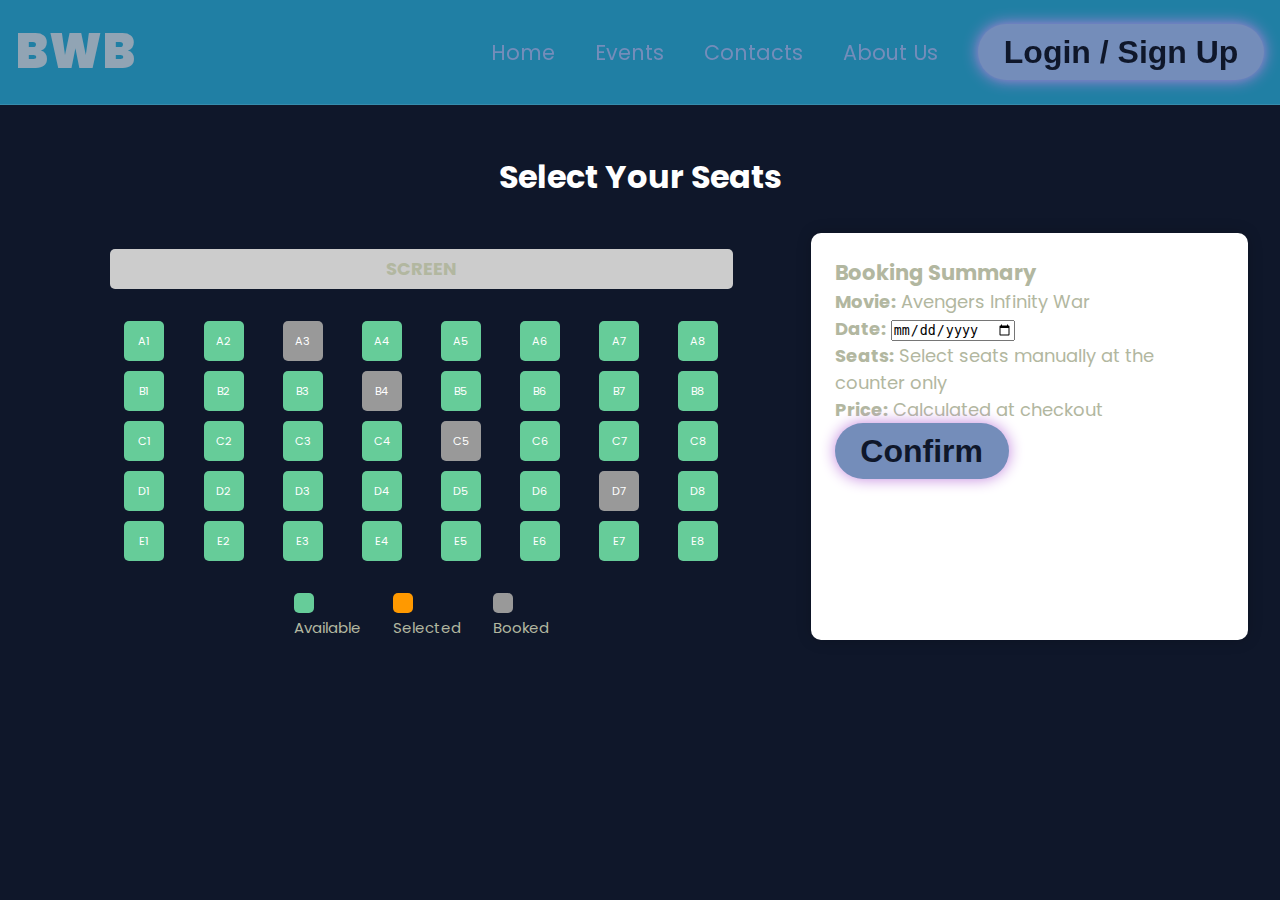
<file: avengers.html>
<!DOCTYPE html>
<html lang="en">
<head>
    <meta charset="UTF-8">
    <meta name="viewport" content="width=device-width, initial-scale=1.0">
    <title>Select Seats</title>
    <link href="https://fonts.googleapis.com/css2?family=Poppins:wght@400;700&display=swap" rel="stylesheet">
    <link rel="stylesheet" href="nav.css">
</head>
<body>
    <nav>
        <div class="logo">BWB</div>
        <ul class="nav-links">
            <li><a href = "index.html">Home</a></li>
            <li><a href = "events.html">Events</a></li>
            <li><a href = "https://www.instagram.com/shrenik_7_/">Contacts</a></li>
            
            <li><a href = "about.html">About Us</a></li>
        </ul>
        <div class="btns">
            <button class="btn" onclick="location.href='login.html'">Login / Sign Up</button>
        </div>
    </nav>

    <h2 class="section-heading">Select Your Seats</h2>

    <div class="booking-container">
        <div class="cinema-hall">
            <div class="screen">SCREEN</div>

            <div class="seat-grid">
                <div class="seat available">A1</div>
                <div class="seat available">A2</div>
                <div class="seat booked">A3</div>
                <div class="seat available">A4</div>
                <div class="seat available">A5</div>
                <div class="seat available">A6</div>
                <div class="seat available">A7</div>
                <div class="seat available">A8</div>

                <div class="seat available">B1</div>
                <div class="seat available">B2</div>
                <div class="seat available">B3</div>
                <div class="seat booked">B4</div>
                <div class="seat available">B5</div>
                <div class="seat available">B6</div>
                <div class="seat available">B7</div>
                <div class="seat available">B8</div>

                <div class="seat available">C1</div>
                <div class="seat available">C2</div>
                <div class="seat available">C3</div>
                <div class="seat available">C4</div>
                <div class="seat booked">C5</div>
                <div class="seat available">C6</div>
                <div class="seat available">C7</div>
                <div class="seat available">C8</div>

                <div class="seat available">D1</div>
                <div class="seat available">D2</div>
                <div class="seat available">D3</div>
                <div class="seat available">D4</div>
                <div class="seat available">D5</div>
                <div class="seat available">D6</div>
                <div class="seat booked">D7</div>
                <div class="seat available">D8</div>

                <div class="seat available">E1</div>
                <div class="seat available">E2</div>
                <div class="seat available">E3</div>
                <div class="seat available">E4</div>
                <div class="seat available">E5</div>
                <div class="seat available">E6</div>
                <div class="seat available">E7</div>
                <div class="seat available">E8</div>
            </div>

            <ul class="showcase">
                <li><div class="seat available small"></div><small>Available</small></li>
                <li><div class="seat selected small"></div><small>Selected</small></li>
                <li><div class="seat booked small"></div><small>Booked</small></li>
            </ul>
        </div>

        <div class="sidebar">
            <h3>Booking Summary</h3>
            <p><strong>Movie:</strong> Avengers Infinity War</p>
        
            <label for="date"><strong>Date:</strong></label>
            <input type="date" id="date" name="date" class="date-input">

            <p><strong>Seats:</strong> Select seats manually at the counter only</p>
            <p><strong>Price:</strong> Calculated at checkout</p>
            <button class="btn">Confirm</button>
        </div>
    </div>
</body>
</html>
</file>
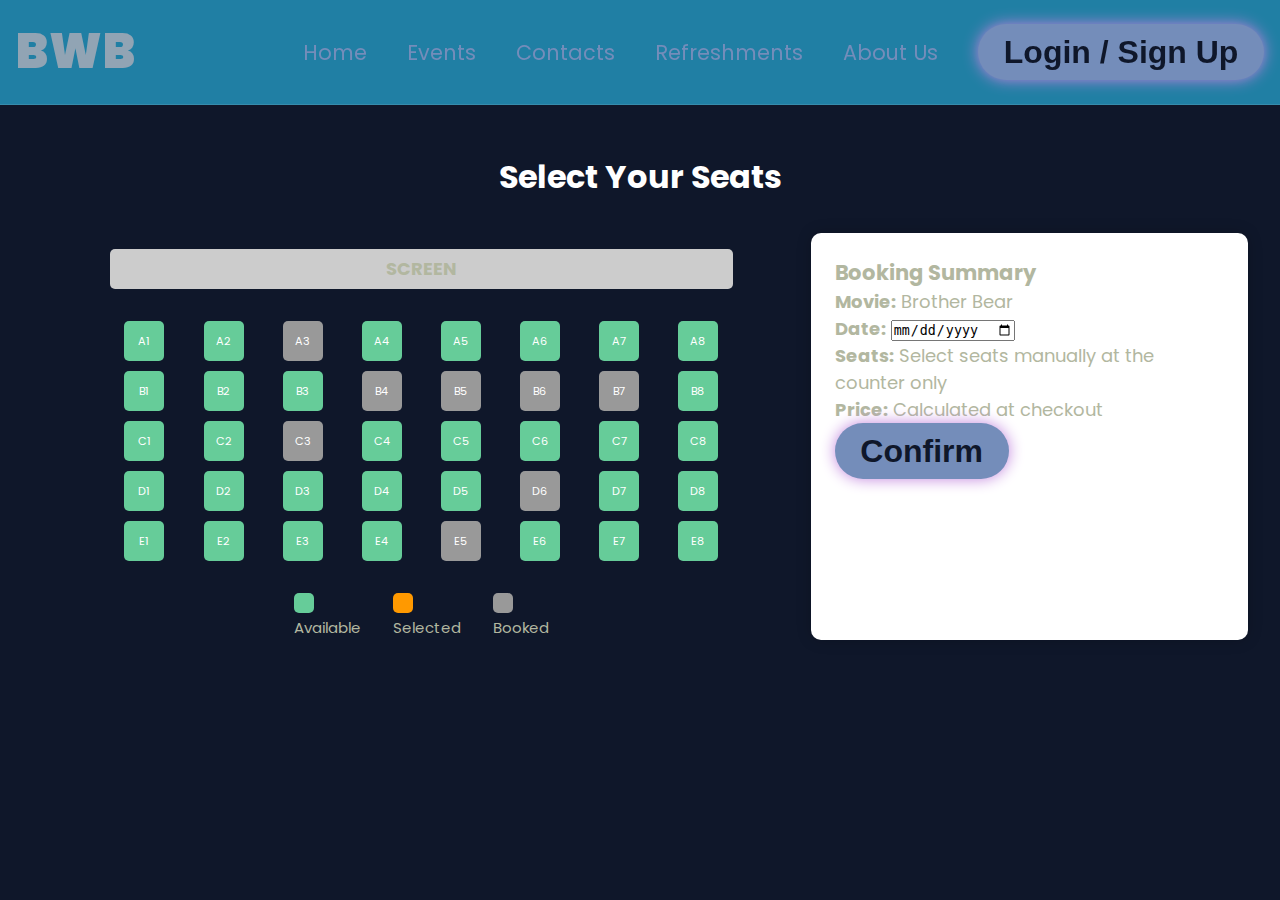
<file: bear.html>
<!DOCTYPE html>
<html lang="en">
<head>
    <meta charset="UTF-8">
    <meta name="viewport" content="width=device-width, initial-scale=1.0">
    <title>Select Seats</title>
    <link href="https://fonts.googleapis.com/css2?family=Poppins:wght@400;700&display=swap" rel="stylesheet">
    <link rel="stylesheet" href="nav.css">
</head>
<body>
    <nav>
        <div class="logo">BWB</div>
        <ul class="nav-links">
            <li><a href = "index.html">Home</a></li>
            <li><a href = "events.html">Events</a></li>
            <li><a href = "https://www.instagram.com/shrenik_7_/">Contacts</a></li>
            <li><a href = "##">Refreshments</a></li>
            <li><a href = "about.html">About Us</a></li>
        </ul>
        <div class="btns">
            <button class="btn" onclick="location.href='login.html'">Login / Sign Up</button>
        </div>
    </nav>

    <h2 class="section-heading">Select Your Seats</h2>

    <div class="booking-container">
        <div class="cinema-hall">
            <div class="screen">SCREEN</div>

            <div class="seat-grid">
                <div class="seat available">A1</div>
                <div class="seat available">A2</div>
                <div class="seat booked">A3</div>
                <div class="seat available">A4</div>
                <div class="seat available">A5</div>
                <div class="seat available">A6</div>
                <div class="seat available">A7</div>
                <div class="seat available">A8</div>

                <div class="seat available">B1</div>
                <div class="seat available">B2</div>
                <div class="seat available">B3</div>
                <div class="seat booked">B4</div>
                <div class="seat booked">B5</div>
                <div class="seat booked">B6</div>
                <div class="seat booked">B7</div>
                <div class="seat available">B8</div>

                <div class="seat available">C1</div>
                <div class="seat available">C2</div>
                <div class="seat booked">C3</div>
                <div class="seat available">C4</div>
                <div class="seat available">C5</div>
                <div class="seat available">C6</div>
                <div class="seat available">C7</div>
                <div class="seat available">C8</div>

                <div class="seat available">D1</div>
                <div class="seat available">D2</div>
                <div class="seat available">D3</div>
                <div class="seat available">D4</div>
                <div class="seat available">D5</div>
                <div class="seat booked">D6</div>
                <div class="seat available">D7</div>
                <div class="seat available">D8</div>

                <div class="seat available">E1</div>
                <div class="seat available">E2</div>
                <div class="seat available">E3</div>
                <div class="seat available">E4</div>
                <div class="seat booked">E5</div>
                <div class="seat available">E6</div>
                <div class="seat available">E7</div>
                <div class="seat available">E8</div>
            </div>

            <ul class="showcase">
                <li><div class="seat available small"></div><small>Available</small></li>
                <li><div class="seat selected small"></div><small>Selected</small></li>
                <li><div class="seat booked small"></div><small>Booked</small></li>
            </ul>
        </div>

        <div class="sidebar">
            <h3>Booking Summary</h3>
            <p><strong>Movie:</strong> Brother Bear</p>
        
            <label for="date"><strong>Date:</strong></label>
            <input type="date" id="date" name="date" class="date-input">

            <p><strong>Seats:</strong> Select seats manually at the counter only</p>
            <p><strong>Price:</strong> Calculated at checkout</p>
            <button class="btn">Confirm</button>
        </div>
    </div>
</body>
</html>
</file>
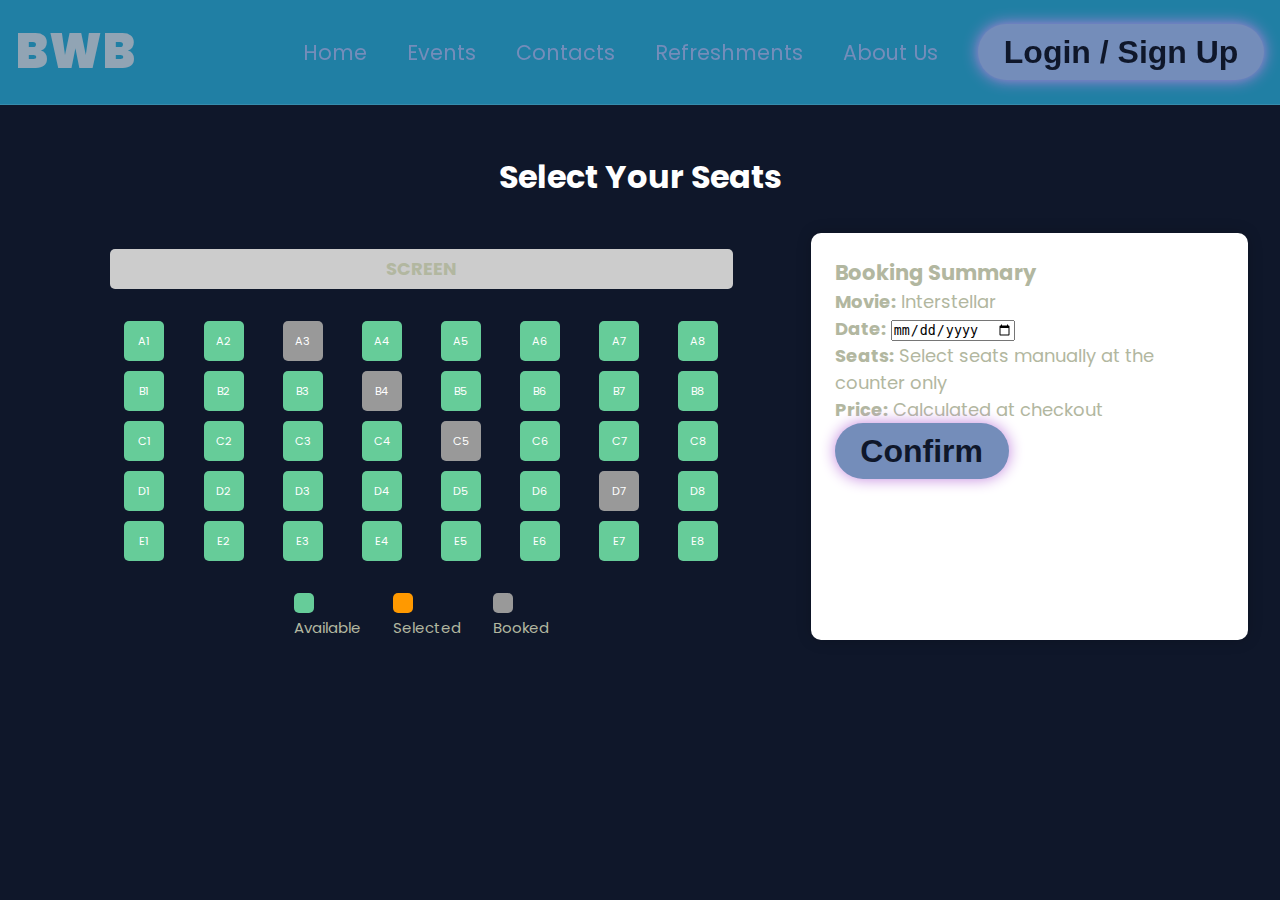
<file: interstellar.html>
<!DOCTYPE html>
<html lang="en">
<head>
    <meta charset="UTF-8">
    <meta name="viewport" content="width=device-width, initial-scale=1.0">
    <title>Select Seats</title>
    <link href="https://fonts.googleapis.com/css2?family=Poppins:wght@400;700&display=swap" rel="stylesheet">
    <link rel="stylesheet" href="nav.css">
</head>
<body>
    <nav>
        <div class="logo">BWB</div>
        <ul class="nav-links">
            <li><a href = "index.html">Home</a></li>
            <li><a href = "events.html">Events</a></li>
            <li><a href = "https://www.instagram.com/shrenik_7_/">Contacts</a></li>
            <li><a href = "##">Refreshments</a></li>
            <li><a href = "about.html">About Us</a></li>
        </ul>
        <div class="btns">
            <button class="btn" onclick="location.href='login.html'">Login / Sign Up</button>
        </div>
    </nav>

    <h2 class="section-heading">Select Your Seats</h2>

    <div class="booking-container">
        <div class="cinema-hall">
            <div class="screen">SCREEN</div>

            <div class="seat-grid">
                <div class="seat available">A1</div>
                <div class="seat available">A2</div>
                <div class="seat booked">A3</div>
                <div class="seat available">A4</div>
                <div class="seat available">A5</div>
                <div class="seat available">A6</div>
                <div class="seat available">A7</div>
                <div class="seat available">A8</div>

                <div class="seat available">B1</div>
                <div class="seat available">B2</div>
                <div class="seat available">B3</div>
                <div class="seat booked">B4</div>
                <div class="seat available">B5</div>
                <div class="seat available">B6</div>
                <div class="seat available">B7</div>
                <div class="seat available">B8</div>

                <div class="seat available">C1</div>
                <div class="seat available">C2</div>
                <div class="seat available">C3</div>
                <div class="seat available">C4</div>
                <div class="seat booked">C5</div>
                <div class="seat available">C6</div>
                <div class="seat available">C7</div>
                <div class="seat available">C8</div>

                <div class="seat available">D1</div>
                <div class="seat available">D2</div>
                <div class="seat available">D3</div>
                <div class="seat available">D4</div>
                <div class="seat available">D5</div>
                <div class="seat available">D6</div>
                <div class="seat booked">D7</div>
                <div class="seat available">D8</div>

                <div class="seat available">E1</div>
                <div class="seat available">E2</div>
                <div class="seat available">E3</div>
                <div class="seat available">E4</div>
                <div class="seat available">E5</div>
                <div class="seat available">E6</div>
                <div class="seat available">E7</div>
                <div class="seat available">E8</div>
            </div>

            <ul class="showcase">
                <li><div class="seat available small"></div><small>Available</small></li>
                <li><div class="seat selected small"></div><small>Selected</small></li>
                <li><div class="seat booked small"></div><small>Booked</small></li>
            </ul>
        </div>

        <div class="sidebar">
            <h3>Booking Summary</h3>
            <p><strong>Movie:</strong> Interstellar</p>
        
            <label for="date"><strong>Date:</strong></label>
            <input type="date" id="date" name="date" class="date-input">

            <p><strong>Seats:</strong> Select seats manually at the counter only</p>
            <p><strong>Price:</strong> Calculated at checkout</p>
            <button class="btn">Confirm</button>
        </div>
    </div>
</body>
</html>
</file>
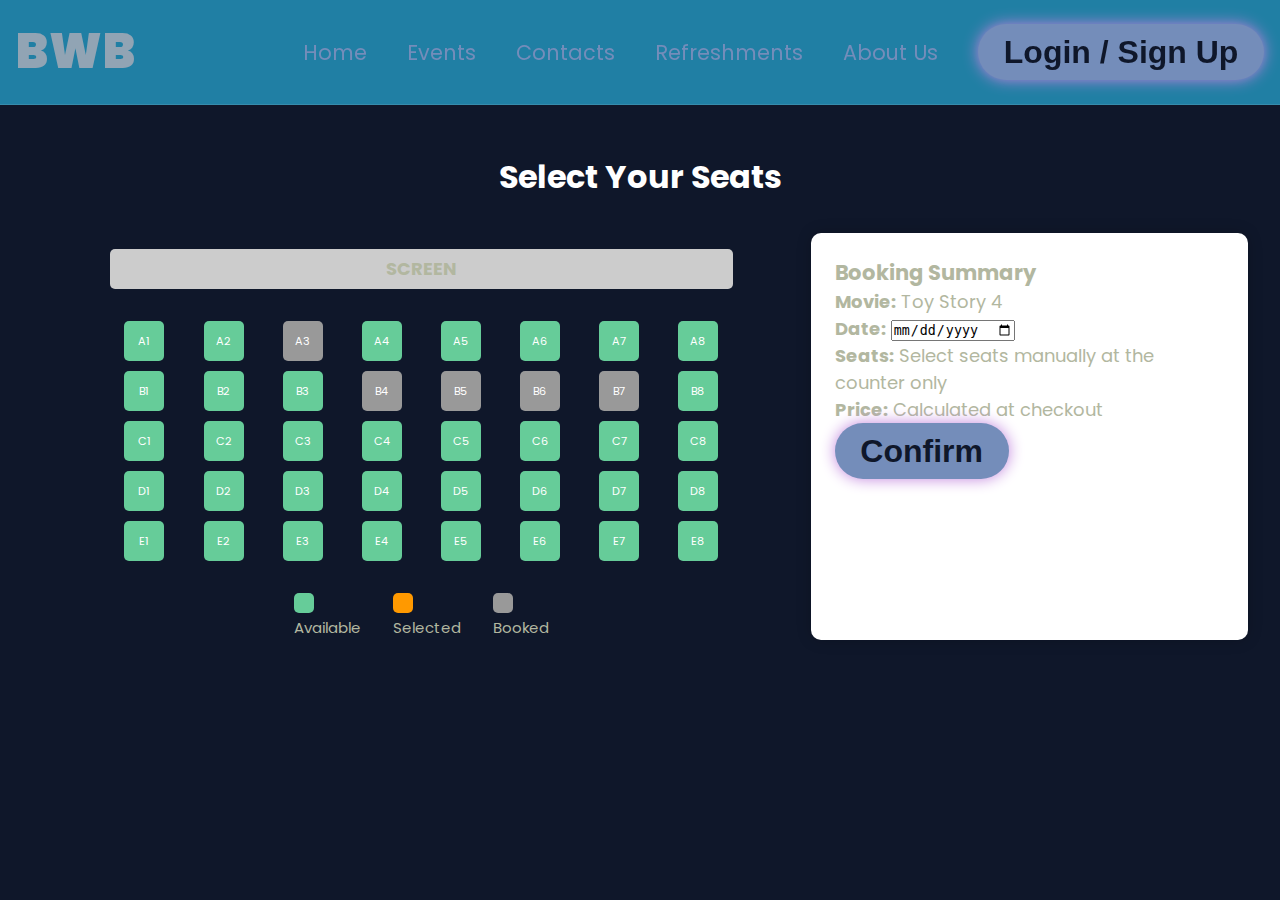
<file: toy.html>
<!DOCTYPE html>
<html lang="en">
<head>
    <meta charset="UTF-8">
    <meta name="viewport" content="width=device-width, initial-scale=1.0">
    <title>Select Seats</title>
    <link href="https://fonts.googleapis.com/css2?family=Poppins:wght@400;700&display=swap" rel="stylesheet">
    <link rel="stylesheet" href="nav.css">
</head>
<body>
    <nav>
        <div class="logo">BWB</div>
        <ul class="nav-links">
            <li><a href = "index1.html">Home</a></li>
            <li><a href = "events.html">Events</a></li>
            <li><a href = "https://www.instagram.com/shrenik_7_/">Contacts</a></li>
            <li><a href = "##">Refreshments</a></li>
            <li><a href = "about.html">About Us</a></li>
        </ul>
        <div class="btns">
            <button class="btn" onclick="location.href='login.html'">Login / Sign Up</button>
        </div>
    </nav>

    <h2 class="section-heading">Select Your Seats</h2>

    <div class="booking-container">
        <div class="cinema-hall">
            <div class="screen">SCREEN</div>

            <div class="seat-grid">
                <div class="seat available">A1</div>
                <div class="seat available">A2</div>
                <div class="seat booked">A3</div>
                <div class="seat available">A4</div>
                <div class="seat available">A5</div>
                <div class="seat available">A6</div>
                <div class="seat available">A7</div>
                <div class="seat available">A8</div>

                <div class="seat available">B1</div>
                <div class="seat available">B2</div>
                <div class="seat available">B3</div>
                <div class="seat booked">B4</div>
                <div class="seat booked">B5</div>
                <div class="seat booked">B6</div>
                <div class="seat booked">B7</div>
                <div class="seat available">B8</div>

                <div class="seat available">C1</div>
                <div class="seat available">C2</div>
                <div class="seat available">C3</div>
                <div class="seat available">C4</div>
                <div class="seat available">C5</div>
                <div class="seat available">C6</div>
                <div class="seat available">C7</div>
                <div class="seat available">C8</div>

                <div class="seat available">D1</div>
                <div class="seat available">D2</div>
                <div class="seat available">D3</div>
                <div class="seat available">D4</div>
                <div class="seat available">D5</div>
                <div class="seat available">D6</div>
                <div class="seat available">D7</div>
                <div class="seat available">D8</div>

                <div class="seat available">E1</div>
                <div class="seat available">E2</div>
                <div class="seat available">E3</div>
                <div class="seat available">E4</div>
                <div class="seat available">E5</div>
                <div class="seat available">E6</div>
                <div class="seat available">E7</div>
                <div class="seat available">E8</div>
            </div>

            <ul class="showcase">
                <li><div class="seat available small"></div><small>Available</small></li>
                <li><div class="seat selected small"></div><small>Selected</small></li>
                <li><div class="seat booked small"></div><small>Booked</small></li>
            </ul>
        </div>

        <div class="sidebar">
            <h3>Booking Summary</h3>
            <p><strong>Movie:</strong> Toy Story 4</p>
        
            <label for="date"><strong>Date:</strong></label>
            <input type="date" id="date" name="date" class="date-input">

            <p><strong>Seats:</strong> Select seats manually at the counter only</p>
            <p><strong>Price:</strong> Calculated at checkout</p>
            <button class="btn">Confirm</button>
        </div>
    </div>
</body>
</html>
</file>
<file: nav.css>
* {
    margin: 0;
    padding: 0;
    box-sizing : border-box; 
}
body{
    font-size:large;
    font-family: "Poppins", sans-serif;
    background: #0f172a;
    color: rgb(178, 183, 160);

}
nav{
    width: 100%;
    padding: 1rem;
    background: rgba(35, 146, 186, 0.85);
    border-bottom: 1px solid rgba(255, 255, 255, 0.1);
    backdrop-filter: blur(20px);
    margin-bottom: 3rem;
    display: flex;
    align-items: center;
    justify-content: flex-end;
    flex-wrap: wrap;

}
.logo{
    font-size: 3rem;
    font-weight: 900;
    color: rgb(145, 164, 180);
    letter-spacing: 1px;
    margin-right: auto;
}
.nav-links{
    list-style: none;
    display: flex;
    gap: 2.5rem;
    margin-right: 40px;
}
.nav-links li a{
    position: relative;
    font-size: 1.3rem;
    font-weight: 400;
    text-decoration: wavy;
    color: rgb(116, 141, 186);
    transition: 0.5s;
}
.nav-links li a:hover{
    color: rgb(135, 20, 135);
    transition: 0.4s;
    text-shadow: 0 0 12px #7107a3;
}
.btns{
    display:flex;

}
.btn{
    padding: 0.6rem 1.6rem;
    border-radius: 30px;
    font-weight: 600;
    font-size: 2rem;
    background: rgb(116, 141, 186);
    color: #0f172a;
    box-shadow:0 0 15px #c184dd;
    border:none;
    cursor: pointer;
    transition: 0.3s;
}
.btn:hover{
    background:rgba(35, 146, 186, 0.85);
    box-shadow:  0 0 25px #c184dd;
}
.container{
    display: flex;
    justify-content: center;
    flex-wrap: wrap;

}
.card{
    position: relative;
    background: white;
    width: 220px;
    height: 300px;
    margin: 10px;
    border-radius: 15px;
    overflow: hidden;
    cursor: pointer;
    background: white;
    transition: transform 0.3s ease;
}
.card:hover{
    transform: scale(1.05);
}
.card-image{
    position: absolute;
    top: 0;
    left: 0;
    height: 100%;
    width: 100%;
    margin-bottom: 15px;
    border-radius : 15px 15px 0px 0px;
    background-size: cover;
    background-position: center;
    transition: filter 0.4s ease;

}


.car-1 {
    background-image: url('https://m.media-amazon.com/images/I/71eHZFw+GlL._AC_UF894,1000_QL80_.jpg');
    background-size: cover;
    background-position: center;
}
.card h3,
.card p {
    text-align: center;
}



.card:hover .card-image {
    filter: blur(5px); 
}

.card-content {
    position: absolute;
    top: 50%;
    left: 50%;
    transform: translate(-50%, -50%);
    text-align: center;
    color: white;
    opacity: 0; 
    transition: opacity 0.4s ease;
    padding: 0 10px;
}

.card:hover .card-content {
    opacity: 1; 
}
.section-heading{
    text-align: center;
    font-size: 2rem;
    color: white;
    margin-bottom: 2rem
}
.card-content h3,
.card-content h4{
    font-size: 1rem;
    font-weight: 700;
    margin-bottom: 0.5rem;
}
.card-content p{
    font-size: 0.7rem;
    line-height: 1.2;
    margin: 0.5rem  0 0;
}
.card-link{
    text-decoration: none;
    color: inherit;
}
.card-link:hover{
    color: inherit;
}
.car-2{
    background-image: url('https://m.media-amazon.com/images/I/61wrhEawgQL._AC_UF894,1000_QL80_.jpg');
    background-size: cover;
    background-position: center
}
.car-3{
    background-image: url('https://m.media-amazon.com/images/M/MV5BMTYzMDM4NzkxOV5BMl5BanBnXkFtZTgwNzM1Mzg2NzM@._V1_FMjpg_UX1000_.jpg');
    background-size: cover;
    background-position: center
}
.car-4{
    background-image: url('https://encrypted-tbn0.gstatic.com/images?q=tbn:ANd9GcQ16t7KPHDrLKrWi-bV0B2IFNt_dhiBWtvtjw&s');
    background-position: center
}
.booking-container {
    display: flex;
    justify-content: space-around;
    margin: 2rem;
    flex-wrap: wrap;
}

.cinema-hall {
    flex: 2;
    text-align: center;
}

.screen {
    background: #ccc;
    height: 40px;
    margin: 1rem auto;
    width: 80%;
    border-radius: 5px;
    font-weight: bold;
    line-height: 40px;
}

.seat-grid {
    display: grid;
    grid-template-columns: repeat(8, 1fr);
    gap: 10px;
    justify-items: center;
    margin: 2rem auto;
    width: 80%;
}

.seat {
    background: #444;
    height: 40px;
    width: 40px;
    border-radius: 5px;
    color: white;
    font-size: 0.7rem;
    display: flex;
    align-items: center;
    justify-content: center;
    cursor: pointer;
}

.seat.available { background: #6c9; }
.seat.selected { background: #f90; }
.seat.booked { background: #999; cursor: not-allowed; }

.showcase {
    display: flex;
    justify-content: center;
    gap: 2rem;
    margin-top: 1rem;
    list-style: none;
}

.showcase .seat.small {
    height: 20px;
    width: 20px;
}

.sidebar {
    flex: 1;
    background: white;
    padding: 1.5rem;
    border-radius: 10px;
    box-shadow: 0 0 15px rgba(0,0,0,0.2);
}
.form-container {
    display: flex;
    justify-content: center;
    margin-top: 2rem;
}

.login-form {
    background: white;
    padding: 2rem;
    border-radius: 15px;
    box-shadow: 0 0 20px rgba(0,0,0,0.3);
    width: 350px;
    display: flex;
    flex-direction: column;
    gap: 1rem;
}

.login-form label {
    font-weight: 600;
    color: #0f172a;
}

.login-form input {
    padding: 0.6rem;
    border-radius: 8px;
    border: 1px solid #ccc;
    font-size: 1rem;
}

.login-form .btn {
    margin-top: 1rem;
    width: 100%;
}
.events-container {
    display: flex;
    justify-content: center;
    margin: 2rem;
}

.events-table {
    width: 70%;
    border-collapse: collapse;
    background: rgb(59, 36, 188);
    border-radius: 10px;
    overflow: hidden;
    box-shadow: 0 0 15px rgba(0,0,0,0.2);
}

.events-table th, .events-table td {
    padding: 1rem;
    text-align: center;
    border-bottom: 1px solid #3473d3;
    font-size: 1rem;
}

.events-table th {
    background: rgb(116, 141, 186);
    color: #0f172a;
    font-weight: 700;
}

.events-table tr:hover {
    background: rgba(35, 146, 186, 0.1);
}
.about-container {
    min-height: 400px; 
    margin: 2rem auto;
    width: 80%;
    background: rgba(255,255,255,0.05);
    border-radius: 10px;
    text-align:center;
}
.footer {
    background: rgba(35, 146, 186, 0.85);
    color: white;
    text-align: center;
    padding: 1.5rem;
    margin-top: 3rem;
    border-top: 1px solid rgba(255, 255, 255, 0.2);
}

.footer-content {
    max-width: 1000px;
    margin: 0 auto;
}

.footer p {
    margin-bottom: 1rem;
    font-size: 0.9rem;
}

.footer-links {
    list-style: none;
    display: flex;
    justify-content: center;
    gap: 2rem;
    padding: 0;
}

.footer-links li a {
    color: white;
    text-decoration: none;
    transition: 0.3s;
}

.footer-links li a:hover {
    color: #0f172a;
    text-shadow: 0 0 8px #c184dd;
}
.footer-logos {
    display: flex;
    justify-content: center;
    gap: 2rem;
    margin-top: 1rem;
}

.footer-logos img {
    width: 54px;
    height: 45px;
    transition: transform 0.3s ease, filter 0.3s ease;
    cursor: pointer;
}

.footer-logos img:hover {
    transform: scale(1.2);
    filter: drop-shadow(0 0 10px #c184dd);
}


.main-header {
    text-align: center;
    font-family: 'Montserrat';
    font-size: 3rem;  
    font-weight: 800;  
    color: rgb(116, 141, 186); 
    margin: 2rem 0;   
}
/*this part below is the one i have added with help of AI in order to remove error in navigation bar in mobile*/

@media (max-width: 900px) {
    nav {
        justify-content: center; 
        flex-direction: column;  
        padding-bottom: 1.5rem;  
    }

    .logo {
        margin-right: 0;     
        margin-bottom: 1rem;  
    }

    .nav-links {
        margin-right: 0;
        margin-bottom: 1.5rem; 
        flex-wrap: wrap;   
        justify-content: center;
        gap: 1.5rem;           
    }
}
</file>
